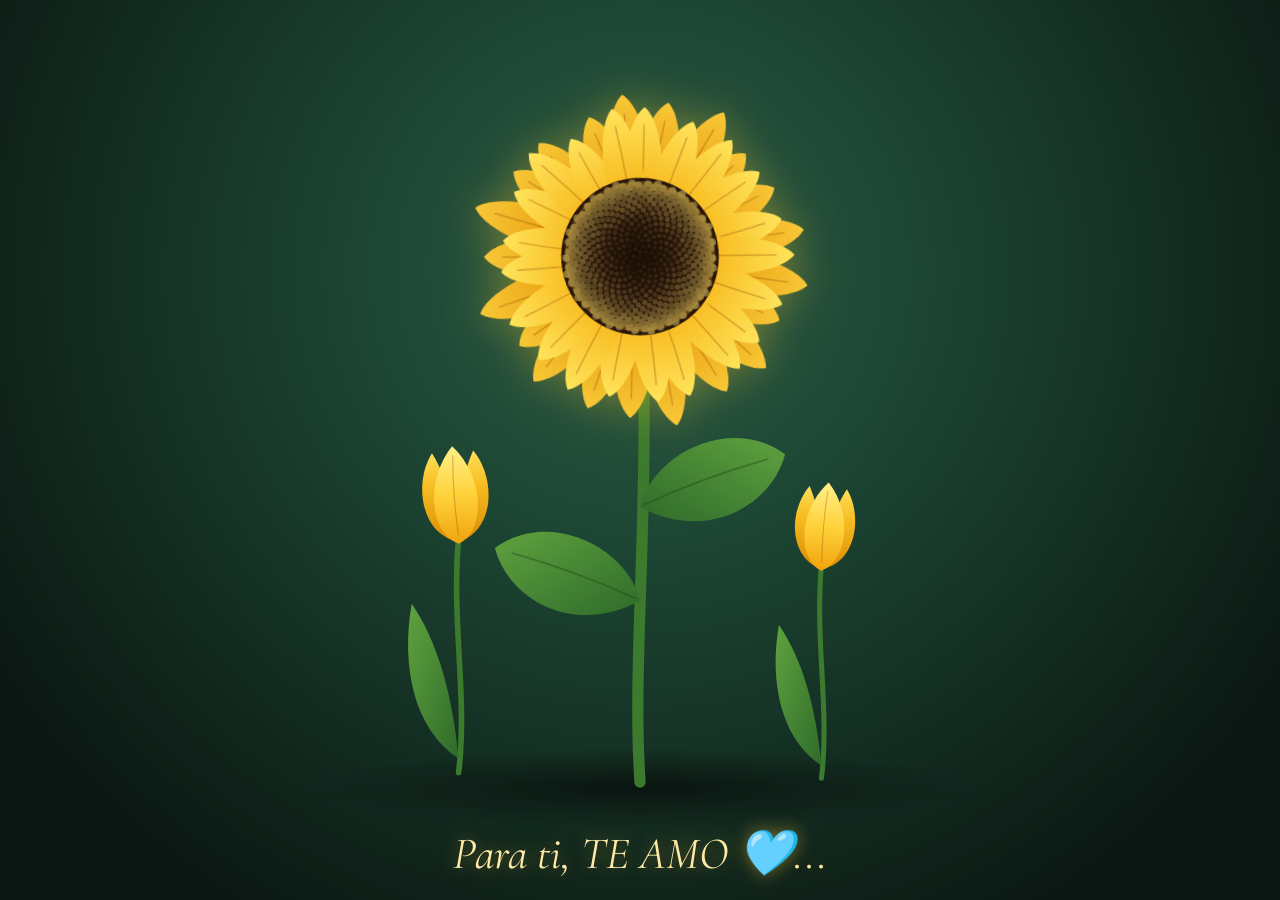
<file: flores.html>
<!DOCTYPE html>
<html lang="es">
<head>
  <meta charset="UTF-8">
  <meta name="viewport" content="width=device-width, initial-scale=1, viewport-fit=cover">
  <title>Para ti</title>
  <link rel="preconnect" href="https://fonts.googleapis.com">
  <link rel="preconnect" href="https://fonts.gstatic.com" crossorigin>
  <link href="https://fonts.googleapis.com/css2?family=Cormorant+Garamond:ital,wght@1,500&display=swap" rel="stylesheet">
  <link rel="stylesheet" href="Jardin.styles.css">
</head>
<body>
  <main class="jardin">
    <svg id="jardin-svg" class="jardin__lienzo" viewBox="0 0 400 660" preserveAspectRatio="xMidYMax meet" role="img" aria-label="Un girasol y dos tulipanes amarillos florecen en un jardín">
      <defs>
        <linearGradient id="gPetaloFrente" x1="0" y1="1" x2="0" y2="0">
          <stop offset="0" stop-color="#e08e0b"/>
          <stop offset=".45" stop-color="#f7b91c"/>
          <stop offset="1" stop-color="#ffe45c"/>
        </linearGradient>
        <linearGradient id="gPetaloAtras" x1="0" y1="1" x2="0" y2="0">
          <stop offset="0" stop-color="#c77a06"/>
          <stop offset=".5" stop-color="#e9a112"/>
          <stop offset="1" stop-color="#f8c837"/>
        </linearGradient>
        <linearGradient id="gHoja" x1="0" y1="0" x2="1" y2="1">
          <stop offset="0" stop-color="#5fa23f"/>
          <stop offset="1" stop-color="#2f6b2a"/>
        </linearGradient>
        <linearGradient id="gTulipan" x1="0" y1="1" x2="0" y2="0">
          <stop offset="0" stop-color="#f0a30c"/>
          <stop offset=".5" stop-color="#ffd23a"/>
          <stop offset="1" stop-color="#fff08a"/>
        </linearGradient>
        <linearGradient id="gTulipanLado" x1="0" y1="1" x2="0" y2="0">
          <stop offset="0" stop-color="#d98b06"/>
          <stop offset=".6" stop-color="#f6bb1f"/>
          <stop offset="1" stop-color="#ffdf5a"/>
        </linearGradient>
        <radialGradient id="gSombraCentro">
          <stop offset="0" stop-color="#000" stop-opacity=".4"/>
          <stop offset=".65" stop-color="#000" stop-opacity="0"/>
          <stop offset="1" stop-color="#ffc83c" stop-opacity=".28"/>
        </radialGradient>
        <radialGradient id="gSuelo">
          <stop offset="0" stop-color="#0a1510"/>
          <stop offset="1" stop-color="#0a1510" stop-opacity="0"/>
        </radialGradient>
      </defs>
      <ellipse cx="200" cy="630" rx="270" ry="32" fill="url(#gSuelo)"/>
    </svg>
    <p class="jardin__mensaje"></p>
  </main>

  <script src="jardin.utils.js"></script>
  <script src="main.js"></script>
</body>
</html>
</file>
<file: Jardin.styles.css>
:root {
    --noche: #0b1712;
    --bosque: #1b4231;
    --luz: #ffe9a6;
  }
  
  * { box-sizing: border-box; margin: 0; padding: 0; }
  html, body { height: 100%; }
  
  body {
    background: radial-gradient(ellipse at 50% 30%, #2b5c43 0%, var(--bosque) 35%, var(--noche) 85%);
    color: var(--luz);
    font-family: "Cormorant Garamond", Georgia, serif;
    overflow: hidden;
  }
  
  .jardin {
    display: flex;
    flex-direction: column;
    align-items: center;
    height: 100dvh;
    padding-top: env(safe-area-inset-top, 0px);
  }
  
  .jardin__lienzo {
    flex: 1;
    min-height: 0;
    width: 100%;
    overflow: visible;
  }
  
  .jardin__mensaje {
    padding: 0 1rem calc(1.2rem + env(safe-area-inset-bottom, 0px));
    font-size: clamp(1.8rem, 7vw, 2.8rem);
    font-style: italic;
    text-align: center;
    text-shadow: 0 0 18px rgba(255, 200, 60, .45);
    animation: aparecer 2.4s ease 4.4s backwards;
  }
  
  /* ---------- Elementos del SVG (estado final = estado base) ---------- */
  
  .tallo {
    fill: none;
    stroke: #3c7a2e;
    stroke-width: 9;
    stroke-linecap: round;
    stroke-dasharray: 1;
    animation: crecer 1.8s cubic-bezier(.3, .6, .3, 1) var(--dt, 0s) backwards;
  }
  
  .hoja {
    transform-box: fill-box;
    transform-origin: 100% 74%;
    animation: brotar 1.3s cubic-bezier(.2, .8, .3, 1.15) var(--d, 1s) backwards;
  }
  
  .nervio-hoja { fill: none; stroke: rgba(20, 60, 20, .35); stroke-width: 1.5; stroke-linecap: round; }
  .nervio { fill: none; stroke: rgba(150, 70, 0, .35); stroke-width: 1.2; stroke-linecap: round; }
  
  .petalo {
    transform-box: fill-box;
    transform-origin: 50% 100%;
    animation: abrir 1.2s cubic-bezier(.2, .9, .3, 1.1) var(--d, 2s) backwards;
  }
  
  .cabeza { filter: drop-shadow(0 0 16px rgba(255, 200, 40, .35)); }
  
  .cabeza-tulipan {
    transform-box: fill-box;
    transform-origin: 50% 100%;
    animation: abrir 1.5s cubic-bezier(.2, .9, .3, 1.1) var(--d, 2s) backwards;
  }
  
  .semillas {
    transform-box: fill-box;
    transform-origin: center;
    animation: centro 1.6s ease 3s backwards;
  }
  
  .mecer {
    transform-origin: 200px 625px;
    animation: mecer 8s ease-in-out 4.5s infinite;
  }
  
  /* ---------- Luciérnagas ---------- */
  
  .luciernaga {
    position: fixed;
    left: var(--x);
    top: var(--y);
    width: var(--t);
    height: var(--t);
    border-radius: 50%;
    background: #ffe27a;
    box-shadow: 0 0 10px 3px rgba(255, 220, 90, .6);
    opacity: 0;
    pointer-events: none;
    animation: flotar var(--dur) ease-in-out var(--ret) infinite;
  }
  
  /* ---------- Animaciones ---------- */
  
  @keyframes crecer  { from { stroke-dashoffset: 1; } to { stroke-dashoffset: 0; } }
  @keyframes brotar  { from { transform: scale(0); } }
  @keyframes abrir   { from { transform: scale(0); opacity: 0; } }
  @keyframes centro  { from { transform: scale(.4); opacity: 0; } }
  @keyframes aparecer { from { opacity: 0; transform: translateY(10px); } }
  
  @keyframes mecer {
    0%, 100% { transform: rotate(0deg); }
    25%      { transform: rotate(1.1deg); }
    75%      { transform: rotate(-1.1deg); }
  }
  
  @keyframes flotar {
    0%, 100% { opacity: 0; transform: translate(0, 0); }
    20%, 80% { opacity: .9; }
    50%      { transform: translate(var(--dx), var(--dy)); }
  }
  
  @media (prefers-reduced-motion: reduce) {
    * { animation: none !important; }
    .luciernaga { display: none; }
  }
</file>
